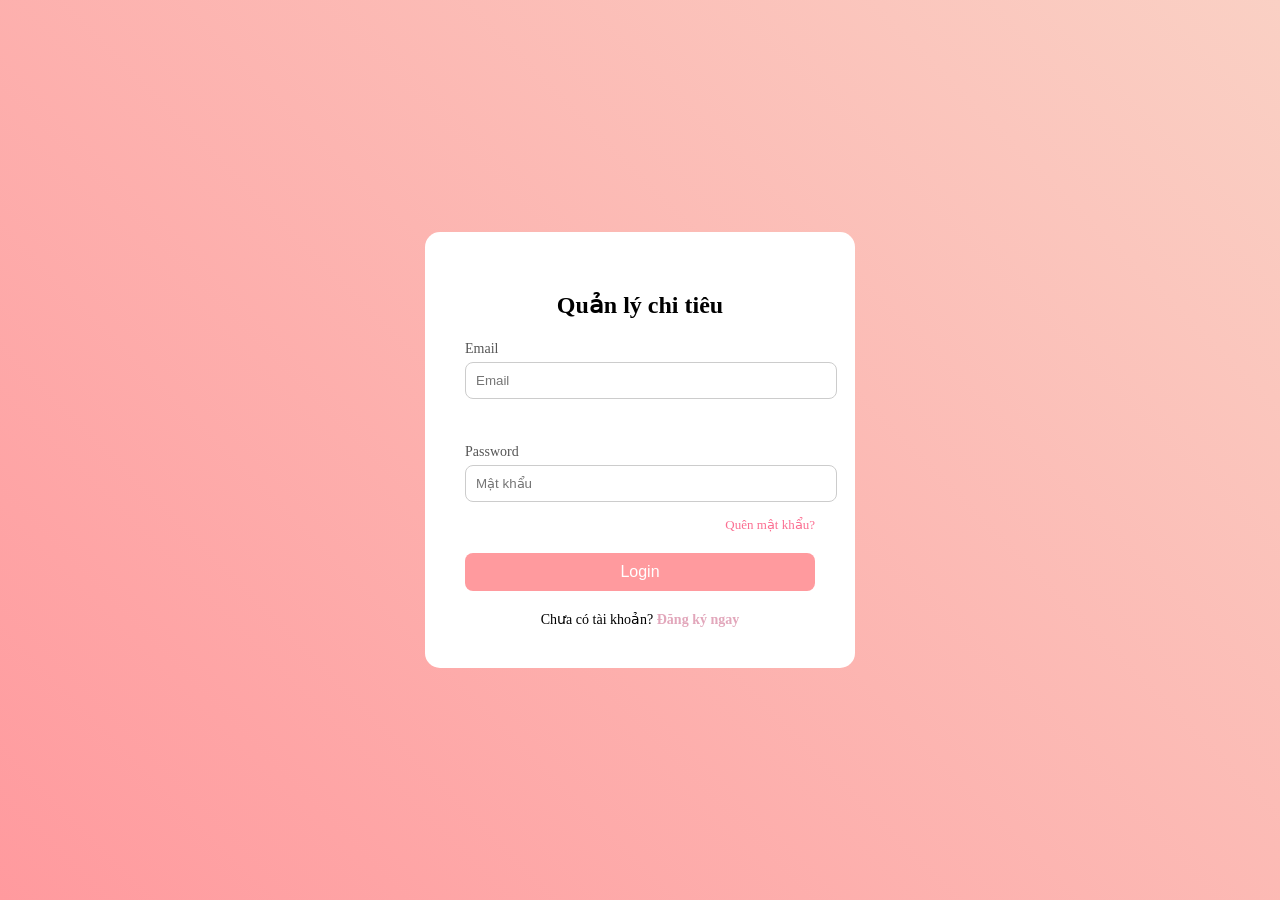
<file: index.html>
<!DOCTYPE html>
<html lang="en">
<head>
    <meta charset="UTF-8">
    <meta name="viewport" content="width=device-width, initial-scale=1.0">
    <title>Login</title>
    <script src="register_login.js" defer></script>
    <style>
        body{
            margin:0;
            height: 100vh;
            display: flex;
            justify-content: center;
            align-items: center;
            background: linear-gradient(45deg,#ff9a9e,#fad0c4);
        }
        .login-box{
            background: white;
            padding: 40px;
            width: 350px;
            border-radius: 15px;
            text-align: center;
        }
        .login-box h2{
            margin-bottom: 20px;
        }

        .input-group{
            margin-bottom: 20px;
            text-align: left;
        }
        .input-group label{
            font-size: 14px;
            color:#555;
        }
        .input-group input{
            width: 100%;
            padding: 10px;
            margin-top: 5px;
            border-radius: 8px;
            border: 1px solid #ccc;
            outline: none;
            transition: 0.3s;
        }
        .input-group:focus{
            border-color: #ff9a9e;
        }

        button{
            width: 100%;
            padding: 10px;
            border: none;
            border-radius: 8px;
            background-color: #ff9a9e;
            color: white;
            font-size: 16px;
            cursor: pointer;
            transition: 0.3s;
        }
        button:hover{
            background-color:#cc9b8e;
        }
        .register-link a {
            color: #e2a7bb; /* Màu hồng giống nút bấm của bạn */
            transition: all 0.3s ease;
        }

        .register-link a:hover {
            color: #d18ba3; /* Đậm hơn một chút khi di chuột vào */
            text-decoration: underline;
        }
        .error-msg {
            color: #ff4d4d;
            font-size: 13px;
            display: block;
            margin-top: 5px;
            min-height: 18px; 
        }

        input.invalid {
            border: 1px solid #ff4d4d !important;
            background-color: #fff5f5;
        }
        .forgot-password-wrap {
        text-align: right;
        margin-top: -10px;
        margin-bottom: 15px;
        }
    
        .forgot-password-wrap a {
            color: #fb6f92;
            text-decoration: none;
            font-size: 13px;
            font-weight: 500;
            transition: 0.3s;
        }
        
        .forgot-password-wrap a:hover {
            color: #ff9a9e;
            text-decoration: underline;
        }
    </style>
</head>
<body>
    <div class="login-box">
        <h2>Quản lý chi tiêu</h2>

        <div class="input-group">
            <label>Email</label>
            <input type="email" id="email" placeholder="Email">
            <span class="error-msg" id="email-error"></span>
        </div>

        <div class="input-group">
            <label>Password</label>
            <input type="password" id="password" placeholder="Mật khẩu">
            <span class="error-msg" id="pass-error"></span>
            <div class="forgot-password-wrap">
                <a href="forgot-password.html">Quên mật khẩu?</a>
            </div>
        </div>

        <button onclick="login()">Login</button>

        <div class="error" id="error"></div>

        <div class="register-link" style="margin-top: 20px; text-align: center; font-size: 14px;">
        Chưa có tài khoản? <a href="register.html" style="color: #e2a7bb; text-decoration: none; font-weight: bold;">Đăng ký ngay</a>
    </div>  
    </div>
    
</body>
</html>
</file>
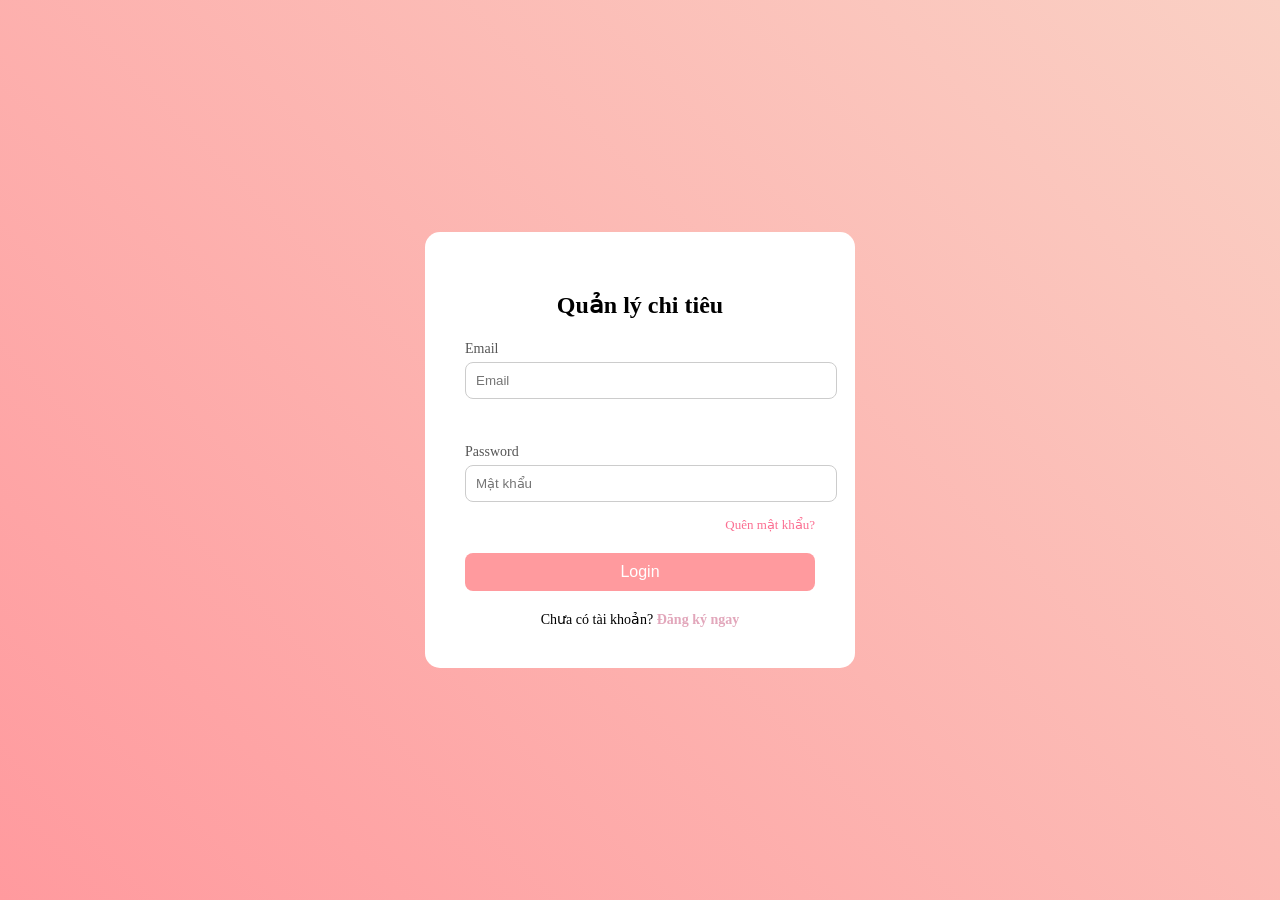
<file: Admin.html>
<!DOCTYPE html>
<html lang="vi">
<head>
    <meta charset="UTF-8">
    <title>Hệ thống Quản trị - Expense Admin</title>
    <link rel="stylesheet" href="Admin.css">
</head>
<body>

<div class="admin-container">
    <div class="sidebar">
        <div class="admin-brand">
            <div class="avatar-admin">👤</div>
            <div>
                <h3>Xin chào, Admin 👋</h3>
                <p id="adminEmailDisplay">admin@example.com</p>
            </div>
        </div>
        <nav>
            <a href="#" class="nav-link active" onclick="switchTab('users')">📊 Tổng quan</a>
            <a href="#" class="nav-link" onclick="switchTab('expenses')">👤 Người dùng</a>
            <a href="#" class="nav-link" onclick="switchTab('overview')">💰 Chi tiêu</a>
        </nav>
        <button class="logout-btn" onclick="handleLogout()">Đăng xuất</button>
    </div>

    <div class="main-content">
        <div class="main-header">
            <h2>Admin Dashboard</h2>
            <select class="month-picker">
                <option>Tháng 3, 2026</option>
            </select>
        </div>

        <div class="stats-grid">
            <div class="stat-card">
                <div class="stat-icon blue">📊</div>
                <div class="stat-info">
                    <p>Tổng danh mục</p>
                    <h3 id="statCategories">0</h3>
                </div>
            </div>
            <div class="stat-card">
                <div class="stat-icon orange">👤</div>
                <div class="stat-info">
                    <p>Người dùng</p>
                    <h3 id="statUsers">0</h3>
                </div>
            </div>
            <div class="stat-card">
                <div class="stat-icon purple">💸</div>
                <div class="stat-info">
                    <p>Tổng chi tiêu</p>
                    <h3 id="statTotalMoney">0đ</h3>
                </div>
            </div>
        </div>

        <div class="card">
            <div class="card-header">
                <h3>User Management</h3>
                <input type="text" placeholder="Tìm tên hoặc email..." class="search-input" id="userSearch" onkeyup="loadAdminData()">
            </div>
            <table class="admin-table">
                <thead>
                    <tr>
                        <th>Tên</th>
                        <th>Email</th>
                        <th>Trạng thái</th>
                        <th>Hành động</th>
                    </tr>
                </thead>
                <tbody id="userList"></tbody>
            </table>
        </div>

        <div class="card" style="margin-top: 30px;">
            <div class="card-header">
                <h3>Expense Management</h3>
                <select id="expenseUserFilter" onchange="loadAdminData()">
                    <option value="all">Tất cả người dùng</option>
                </select>
            </div>
            <table class="admin-table">
                <thead>
                    <tr>
                        <th>Người dùng</th>
                        <th>Danh mục</th>
                        <th>Số tiền</th>
                        <th>Ngày</th>
                        <th>Hành động</th>
                    </tr>
                </thead>
                <tbody id="expenseList"></tbody>
            </table>
        </div>
    </div>
</div>

<script src="Admin.js"></script>
</body>

</html>
</file>
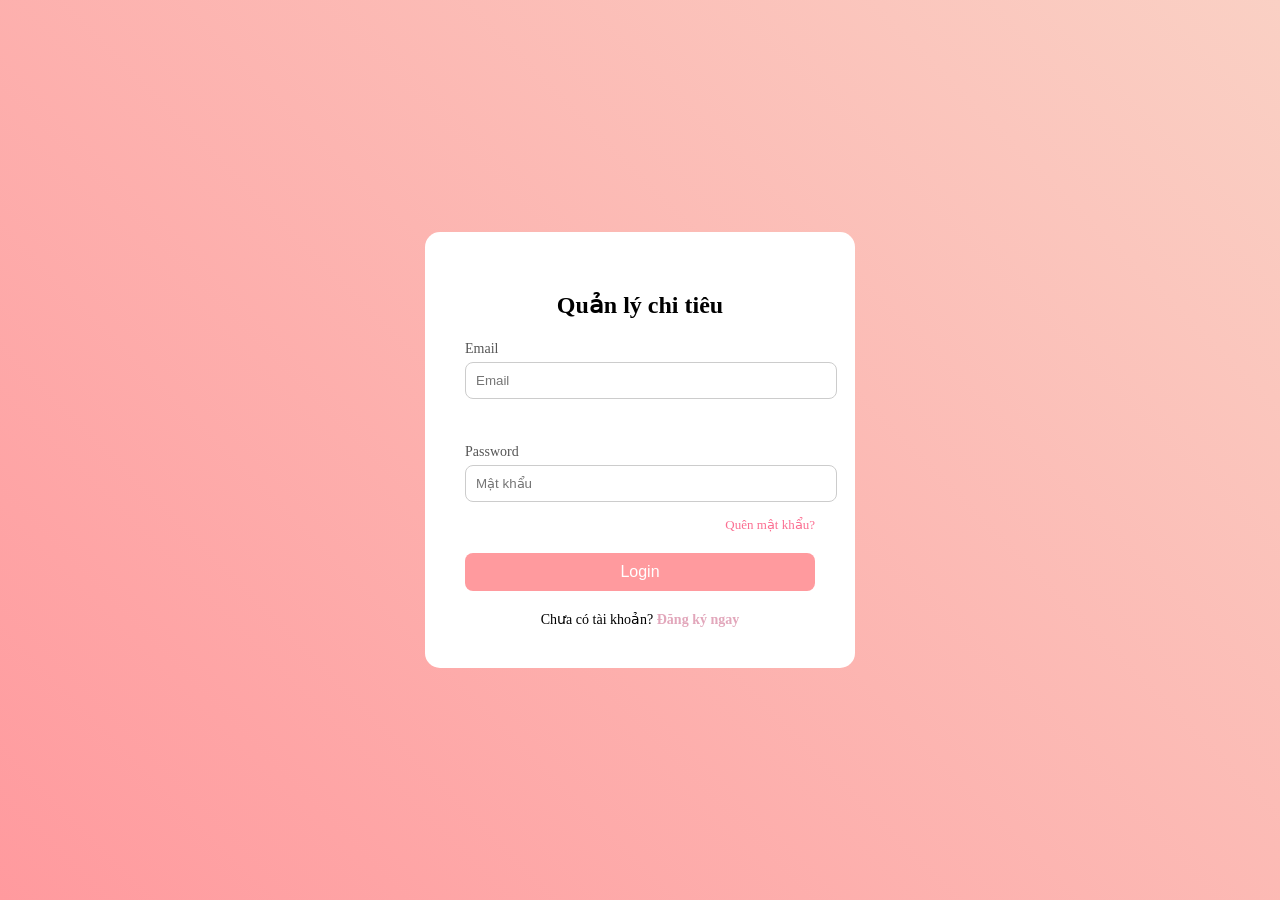
<file: expense.html>
<!DOCTYPE html>
<html lang="en">
<head>
    <meta charset="UTF-8">
    <meta name="viewport" content="width=device-width, initial-scale=1.0">
    <title>Expense</title>
    <script src="User.js" defer></script>
    <link rel="stylesheet" href="User.css">
    <link rel="stylesheet" href="https://cdnjs.cloudflare.com/ajax/libs/font-awesome/6.5.1/css/all.min.css">
</head>
<body>
    <div class="dashboard">
       <aside class="sidebar">
            <div class="logo">
                <i class="fa-solid fa-wallet"></i>
                <h2> Quản lý chi tiêu</h2>
            </div>
            <ul class="menu">
                <li>
                    <a href="User.html">
                        <i class="fa-solid fa-camera"></i>
                        <span>Tổng quan</span>
                    </a>
                </li>
                
                <li>
                    <i class="fa-solid fa-layer-group"></i>
                    <span>Danh mục</span>
                </li>
                
                <li>
                    <a href="expense.html"> 
                        <i class="fa-solid fa-file-invoice"></i>
                        <span>Chi tiêu</span>
                    </a>
                </li>
                
                <li>
                   <i class="fa-solid fa-bullseye"></i>
                    <span>Mục tiêu</span>
                </li>
                
                <li>
                    <a href="Profile.html">
                        <i class="fa-regular fa-user"></i>
                        <span>Trang cá nhân</span>
                    </a>
                </li>
            </ul>
        </aside>
        <div class="main">
            <div class="profile">
                <h2>Chi tiêu</h2>
            </div>
            <div style="padding: 0 30px;">
                <section class="expense-form">
                    <form id="addexpense">
                        <select id="category">
                            <option value="">Chọn danh mục</option>
                            <option>Ăn uống</option>
                            <option>Di chuyển</option>
                            <option>Giải trí</option>
                            <option>Khác</option>
                        </select>
                        <input type="number" id="amount" placeholder="Số tiền">
                        
                        <input type="date" id="date">
                        <textarea id="note" placeholder="Ghi chú"></textarea>
                        <button type="submit" id="submitBtn">Thêm</button>
                    </form>
                </section>
                <section class="expense-list">
                    <h2>Danh sách chi tiêu</h2>
                    <table>
                        <thead>
                            <tr>
                                <th>Danh mục</th>
                                <th>Số tiền</th>
                                <th>Ngày</th>
                                <th>Ghi chú</th>
                                <th>Hành động</th>
                            </tr>
                        </thead>
                        <tbody id="expenseTable"></tbody>
                    </table>
                </section>
            </div>
        </div>
    </div>
</body>
</html>
</file>
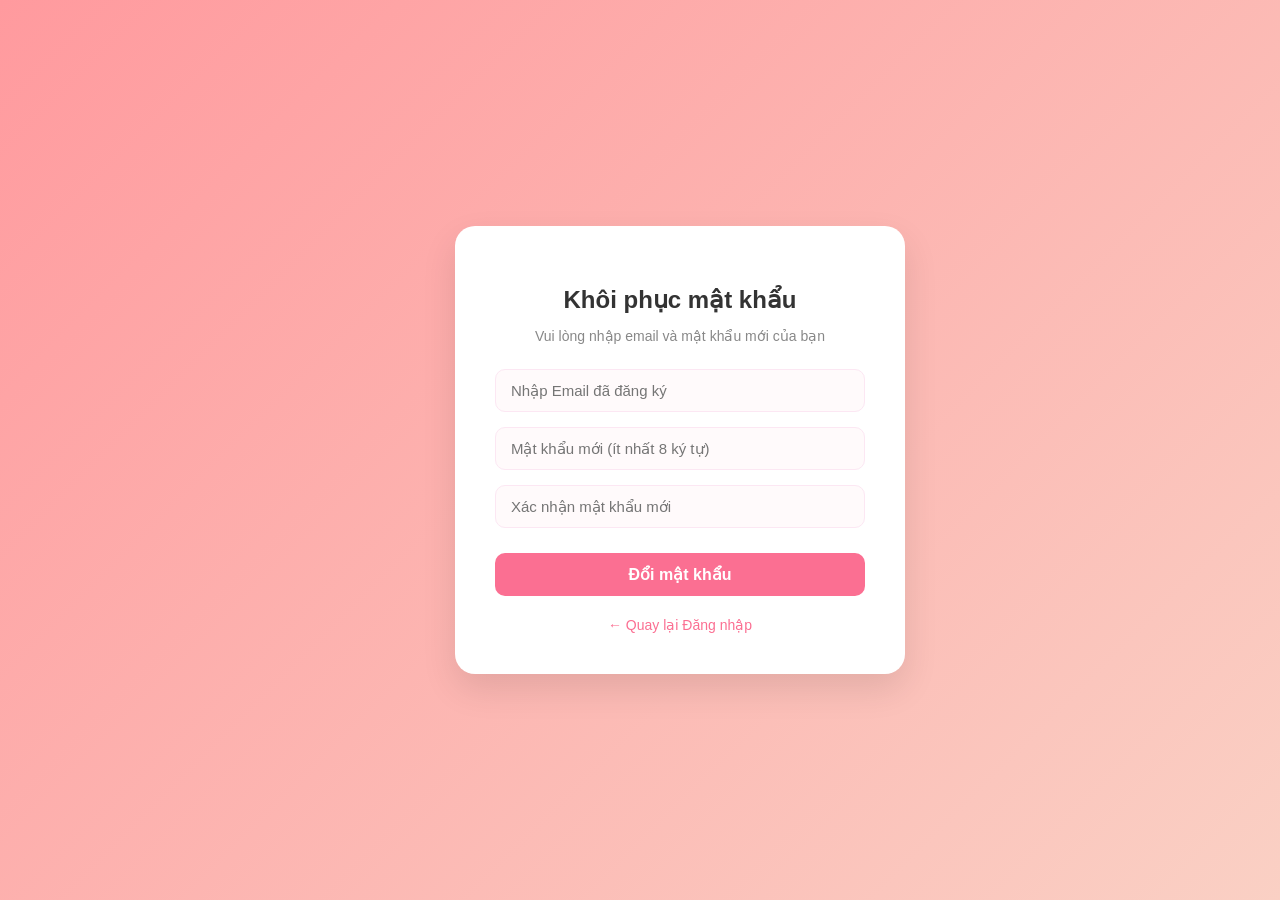
<file: forgot-password.html>
<!DOCTYPE html>
<html lang="vi">
<head>
    <meta charset="UTF-8">
    <meta name="viewport" content="width=device-width, initial-scale=1.0">
    <title>Khôi phục mật khẩu</title>
    <script src="forgot-password.js" defer></script>
    <link rel="stylesheet" href="forgot-password.css"> </head>
<body>
    <div class="forgot-container">
        <div class="forgot-box">
            <h2>Khôi phục mật khẩu</h2>
            <p class="subtitle">Vui lòng nhập email và mật khẩu mới của bạn</p>

            <div class="input-group">
                <input type="email" id="forgot-email" placeholder="Nhập Email đã đăng ký">
            </div>

            <div class="input-group">
                <input type="password" id="new-password" placeholder="Mật khẩu mới (ít nhất 8 ký tự)">
            </div>

            <div class="input-group">
                <input type="password" id="confirm-new-password" placeholder="Xác nhận mật khẩu mới">
            </div>

            <button class="btn-reset" onclick="resetPassword()">Đổi mật khẩu</button>
            
            <p id="reset-message" class="message"></p>
            
            <div class="back-to-login">
                <a href="index.html">← Quay lại Đăng nhập</a>
            </div>
        </div>
    </div>
</body>

</html>
</file>
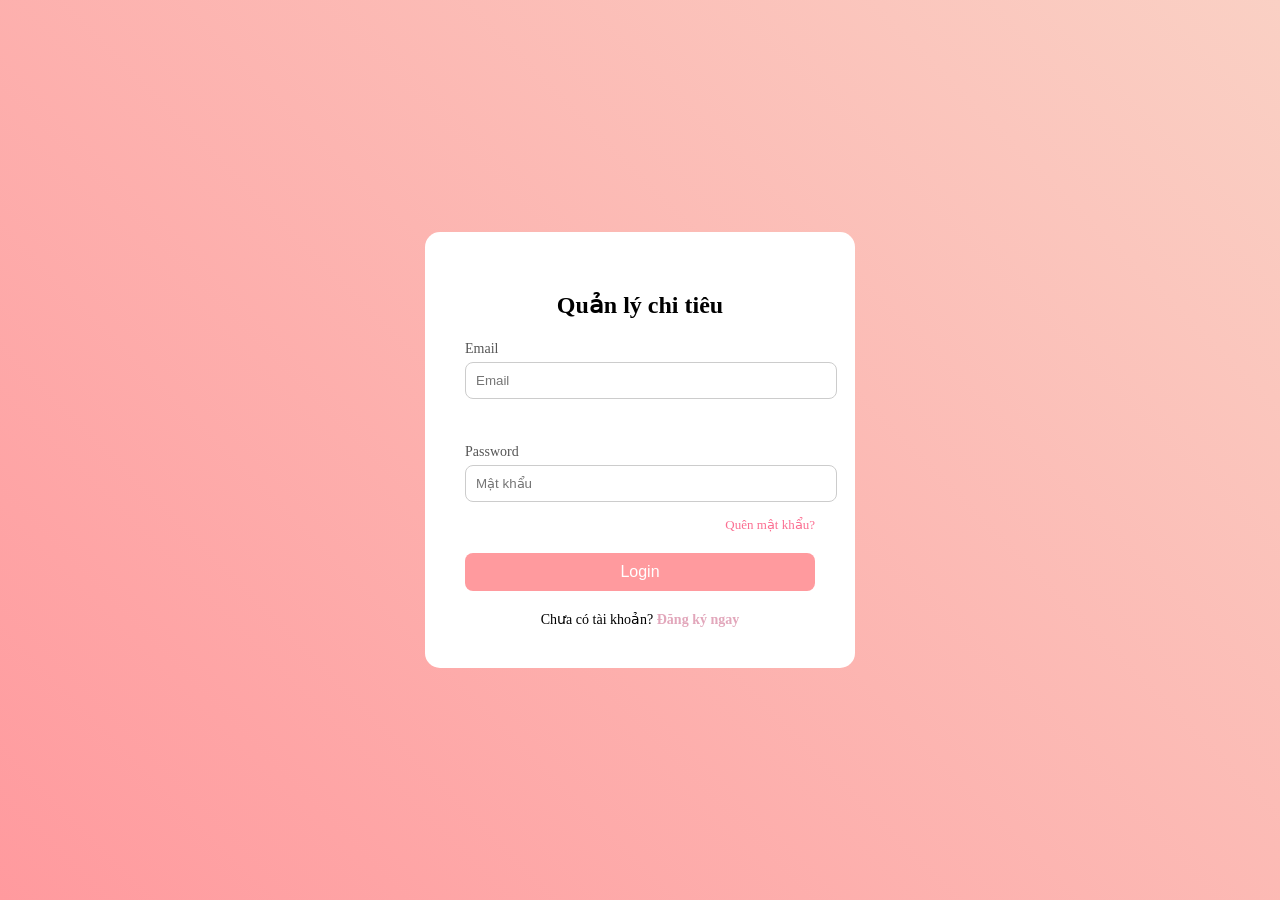
<file: Profile.html>
<!DOCTYPE html>
<html lang="en">
<head>
    <meta charset="UTF-8">
    <meta name="viewport" content="width=device-width, initial-scale=1.0">
    <title>Profile</title>
    <link rel="stylesheet" href="https://cdnjs.cloudflare.com/ajax/libs/font-awesome/6.0.0/css/all.min.css">
    <link rel="stylesheet" href="User.css"> 
    <link rel="stylesheet" href="Profile.css"> </head>
<body>
    <div class="dashboard">
    <aside class="sidebar">
        <div class="logo">
            <i class="fa-solid fa-wallet"></i>
            <h2>Expense Student</h2>
        </div>
        <ul class="menu">
            <li><a href="User.html"><i class="fa-solid fa-camera"></i> <span>Tổng quan</span></a></li>
            <li><a><i class="fa-solid fa-layer-group"></i> <span>Danh mục</span></a></li>
            <li><a href="expense.html"><i class="fa-solid fa-file-invoice"></i> <span>Chi tiêu</span></a></li>
            <li><a><i class="fa-solid fa-bullseye"></i> <span>Mục tiêu</span></a></li>
            <li class="active"><a href="profile.html"><i class="fa-regular fa-user"></i> <span>Trang cá nhân</span></a></li>
        </ul>
    </aside>

    <main class="main-content">
        <div class="profile-card">
            <h3>Cập nhật tài khoản</h3>
            <p>Chỉnh sửa thông tin tài khoản của bạn</p>

            <div class="avatar-section">
                <img id="userAvatar" src="https://i.imgur.com/6VBx3io.png" alt="Avatar">
                <button type="button" class="btn-change-avatar">Đổi Avatar</button>
            </div>

            <form id="profileForm">
                <div class="form-group">
                    <label>Họ và Tên</label>
                    <input type="text" id="name" placeholder="Nguyễn Văn A">
                </div>
                <div class="form-group">
                    <label>Email</label>
                    <input type="email" id="email" disabled>
                </div>
                <div class="form-group">
                    <label>Mật khẩu hiện tại</label>
                    <input type="password" id="oldPassword" placeholder="••••••">
                </div>
                <div class="form-group">
                    <label>Mật khẩu mới</label>
                    <input type="password" id="newPassword" placeholder="Nhập mật khẩu mới">
                </div>
                
                <div class="form-actions">
                    <button type="submit" class="btn-save">Lưu thay đổi</button>
                    <button type="button" class="btn-cancel" onclick="location.href='User.html'">Hủy</button>
                </div>
            </form>
        </div>
    </main>
</div>

    <script src="Profile.js"></script>
</body>

</html>
</file>
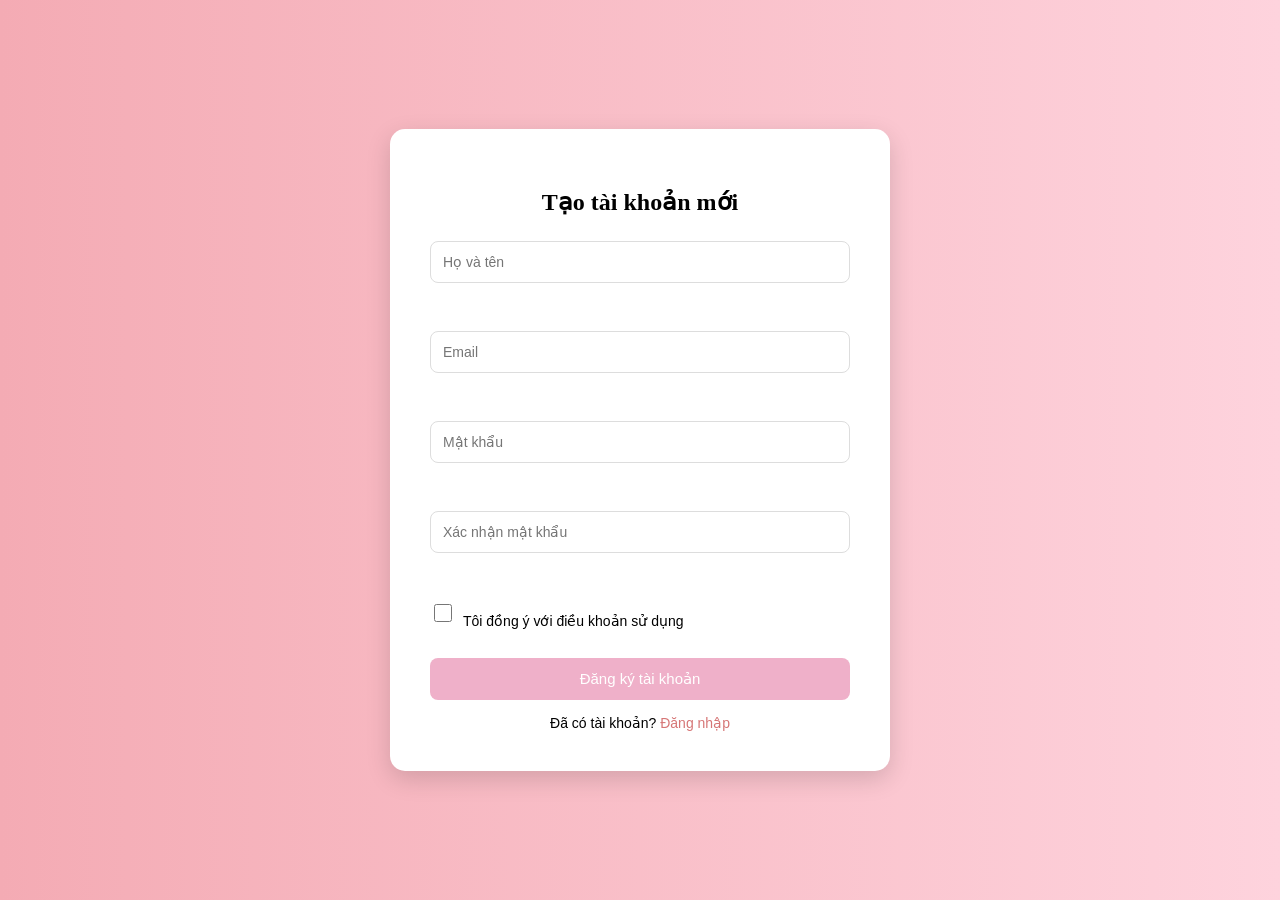
<file: register.html>
<!DOCTYPE html>
<html lang="vi">
<head>
<meta charset="UTF-8">
<title>Đăng ký - Quản lý chi tiêu</title>
<style>
body {
    margin: 0;
    font-family: Arial, sans-serif;
    height: 100vh;
    display: flex;
    justify-content: center;
    align-items: center;
    background: linear-gradient(to right, #f4abb4, #fed3dd);
}

.container {
    background: #ffffff;
    padding: 40px;
    width: 420px;
    border-radius: 15px;
    box-shadow: 0 8px 25px rgba(0,0,0,0.15);
}

h2 {
    text-align: center;
    font-family: "Times New Roman", serif;
    margin-bottom: 25px;
}

.form-row {
    display: flex;
    gap: 10px;
}

input {
    width: 100%;
    padding: 12px;
    margin-bottom: 18px;
    border-radius: 8px;
    border: 1px solid #ccc;
    outline: none;
    font-size: 14px;
}

input:focus {
    border-color: #d67676;
}

.checkbox {
    margin-bottom: 18px;
}

.checkbox label {
    display: flex;
    align-items: center;
    gap: 8px;
    font-size: 14px;
    cursor: pointer;
}

.checkbox input {
    width: 18px;
    height: 18px;
}

button {
    width: 100%;
    padding: 12px;
    border-radius: 8px;
    border: none;
    background-color: #efb0c9;
    color: white;
    font-size: 15px;
    cursor: pointer;
}

button:hover {
    background-color: #efb0c9;
}

.message {
    margin-top: 10px;
    text-align: center;
    font-size: 14px;
}
.error { color: red; }
.success { color: green; }

.login-link {
    text-align: center;
    margin-top: 15px;
    font-size: 14px;
}
.login-link a {
    color: #d67676;
    text-decoration: none;
}
.input-group {
    margin-bottom: 7px; 
    text-align: left;
    width: 100%;
}


input {
    width: 100%;
    padding: 12px;
    border: 1px solid #ddd;
    border-radius: 8px;
    box-sizing: border-box;
}
.error-msg {
    color: #ff4d4d;
    font-size: 13px;
    display: block;
    margin-top: 5px;
    min-height: 18px; 
}

input.invalid {
    border: 1px solid #ff4d4d !important;
    background-color: #fff5f5;
}
</style>
</head>

<body>

    <div class="container">
        <h2>Tạo tài khoản mới</h2>

        <div class="input-group">
            <input type="text" id="fullname" placeholder="Họ và tên">
            <span class="error-msg" id="fullname-error"></span>
        </div>

        <div class="input-group">
            <input type="email" id="email" placeholder="Email">
            <span class="error-msg" id="email-error"></span>
        </div>

        <div class="input-group">
            <input type="password" id="password" placeholder="Mật khẩu">
            <span class="error-msg" id="pass-error"></span>
        </div>

        <div class="input-group">
            <input type="password" id="confirm" placeholder="Xác nhận mật khẩu">
            <span class="error-msg" id="confirm-error"></span>
        </div>

    <div class="checkbox">
        <label>
        <input type="checkbox" id="agree">
        Tôi đồng ý với điều khoản sử dụng
        </label>
    </div>

    <button onclick="register()">Đăng ký tài khoản</button>

    <div id="message" class="message"></div>

    <div class="login-link">
        Đã có tài khoản? <a href="./index.html">Đăng nhập</a>
    </div>
</div>
<script src="register_login.js"></script>
</body>
</html>
</file>
<file: Admin.css>
:root {
    --text-active: #166534 ;
    --text-locked: #fee2e2;
    --blue-pastel: #dbeafe;
    --border: #e2e8f0;
    --primary-blue: #3b82f6;
}

body { 
    font-family: 'Segoe UI', sans-serif; 
    background: var(--bg); 
    margin: 0; 
    color: var(--text); 
}
.admin-container { 
    display: flex; 
    min-height: 100vh; 
    background: #FEE2E2
}
.sidebar { 
    width: 260px; 
    background: #fce7f3 ; 
    border-right: 1px solid var(--border); 
    padding: 20px; 
}
.admin-brand { 
    display: flex; 
    align-items: center; 
    gap: 10px; 
    margin-bottom: 30px; 
}
.nav-link { 
    display: block; 
    padding: 12px; 
    text-decoration: none; 
    color: #64748b; 
    border-radius: 8px; 
    margin-bottom: 5px; 
}
.nav-link.active { 
    background: #eff6ff; 
    color: var(--blue); 
    font-weight: 600; 
}
.main-content { 
    flex: 1; 
    padding: 30px; 
}
.main-header { 
    display: flex; 
    justify-content: space-between; 
    align-items: center; 
    margin-bottom: 25px; 
}
.stats-grid { 
    display: grid; 
    grid-template-columns: repeat(3, 1fr); 
    gap: 20px; 
    margin-bottom: 30px; 
}
.stat-card { 
    background: #FECACA ; 
    padding: 20px; 
    border-radius: 15px; 
    display: flex; 
    align-items: center; 
    gap: 15px; 
    box-shadow: 0 2px 10px rgba(0,0,0,0.02); 
}
.stat-card:hover{
    transform:translateY(-5px);
}
.stat-icon { 
    width: 45px; 
    height: 45px; 
    border-radius: 10px; 
    display: flex; 
    align-items: center; 
    justify-content: center; 
    font-size: 20px; 
}
.stat-icon.blue {
    background: #dbeafe; 
}
.stat-icon.orange { 
    background: #ffedd5; 
}
.stat-icon.purple { 
    background: #f3e8ff; 
}
.card {
    background: var(--white); 
    border-radius: 15px; 
    padding: 20px; 
    box-shadow: 0 2px 10px rgba(0,0,0,0.02); 
}
.card-header { 
    display: flex; 
    justify-content: space-between; 
    align-items: center; 
    margin-bottom: 15px; 
}
.admin-table { 
    width: 100%; 
    border-collapse: collapse; 
}
.admin-table th { 
    text-align: left; 
    padding: 12px; 
    background: #f8fafc; 
    color: #64748b; 
    font-size: 14px; 
}
.admin-table td { 
    padding: 15px 12px; 
    border-bottom: 1px solid #f1f5f9; 
}
.badge { 
    padding: 4px 10px; 
    border-radius: 6px; 
    font-size: 12px; 
}
.badge.active { 
    background: #dcfce7; 
    color: #166534; 
}
.badge.locked { 
    background: #fee2e2; 
    color: #991b1b; 
}
.tag { 
    background: #f1f5f9; 
    padding: 3px 8px; 
    border-radius: 4px; 
    font-size: 11px; 
}
.amount { 
    font-weight: bold; 
    color: #0f172a; 
}

.btn-lock { 
    background: #f1f5f9; 
    border: none; padding: 6px 12px; 
    border-radius: 6px; 
    cursor: pointer; 
}
.btn-delete { 
    background: #fee2e2; 
    color: #ef4444; 
    border: none; 
    padding: 6px 12px; 
    border-radius: 6px; 
    cursor: pointer; 
    margin-left: 5px; 
}
.search-input { 
    padding: 8px 15px; 
    border: 1px solid var(--border); 
    border-radius: 8px; 
    outline: none; 
    width: 250px; 
}
.logout-btn {
    /* Layout & Vị trí */
    display: flex;
    align-items: center;
    justify-content: center;
    width: 100%;
    padding: 12px;
    margin-top: 20px;
    background-color: #FEE2E2;
    color: #991B1B;            
    font-size: 14px;
    font-weight: 600;
    border: 1px solid #FECACA; 
    border-radius: 12px;       
    cursor: pointer;
    transition: all 0.3s cubic-bezier(0.4, 0, 0.2, 1);
    box-shadow: 0 2px 4px rgba(153, 27, 27, 0.05);
}
.logout-btn:hover {
    background-color: #FECACA; 
    color: #7F1D1D;            
    transform: translateY(-2px); 
    box-shadow: 0 4px 12px rgba(153, 27, 27, 0.15); 
}
.logout-btn:active {
    transform: translateY(0);
    background-color: #FCA5A5;
}
</file>
<file: User.css>
body{
    margin:0;
    font-family: Arial, sans-serif;
    background:#f4f6fb;
}

.dashboard{
    display:flex;
    width: 100%;
}

.sidebar{
    width:250px;
    height: 100vh;
    background:linear-gradient(135deg,#ff9a9e,#fad0c4);
    color:white;
    padding:20px;
    display: flex;
    flex-direction: column;
}
.logo{
    display: flex;
    gap: 10px
}
.logo i{
    font-size: 20px;
    margin-bottom: 30px;
}
.logo h2{
    margin: 0;
}
.menu{
    list-style: none;
    padding: 0;
    margin: 0;
}
.menu ul{
    list-style:none;
    padding:0;
}

.menu li{
    margin:15px 0;
    cursor:pointer;
    font-size: 18px;
}
.menu li i{
    font-size: 18px;
    width: 20px;
}
.menu li:hover{
    background-color: #fad0c4;
    border-radius: 8px;
}
.menu a{
    text-decoration: none;
    color: inherit;
    display: flex;
    align-items: center;
    gap: 10px;
}
.main{
    flex:1;
    background: #ecd5e3;
    min-width: 0;
    overflow-x: hidden;
}
.head{
    padding: 20px 30px;
    background: white;
    display: flex;
    border-radius: 8px;
    justify-content: space-between;
    align-items: center;
}
.tile{
    color: #394257;
    margin-bottom: 30px;
}
.profile{
    display: flex;
    justify-content: space-between;
    align-items: center;
    padding: 20px 30px;
    position: relative;
}
.profile img{
    border-radius: 50% solid #fff;
    width: 40px;
    height: 40px;
    object-fit: cover;
}
.profile i{
    font-size: 20px;
    margin-left: 10px;
    cursor: pointer;
}
.dropdown{
    position: absolute;
    top: 45px;
    right: 0;
    background: white;
    border-radius: 8px;
    display: none;
    padding: 10px 0;
}
.dropdown p{
    padding: 8px 15px;
    cursor: pointer;
}
.dropdown p:hover{
    background: #ecd5e3;
}
.dropdown.show-menu {
    display: block;
}
.cards{
    display:flex;
    gap:20px;
    margin-bottom:30px;
    margin-top: 20px;
}

.card{
    background:white;
    padding:20px;
    border-radius:15px;
    flex:1;
    box-shadow:0 10px 25px rgba(0,0,0,0.1);
    transition:0.3s;
    background-color:#ffe5ec;
}
.card i{
    font-size: 24px;
    color: #fb6f92;
}
.card h5{
    font-size: 20px;
}
.card p{
    font-size: 20px;
}
.card:hover{
    transform:translateY(-5px);
}
/* Card ngân sách */
.budget-card {
    display: flex;
    flex-direction: column;
    justify-content: space-between;
    padding: 20px;
}
.modal {
    display: none;
    position: fixed;
    inset: 0;
    background: rgba(0,0,0,0.3);
    justify-content: center;
    align-items: center;
}

.modal-content {
    background: white;
    padding: 20px;
    border-radius: 12px;
    width: 300px;
}
.btn-cancel {
    background-color: #f0f0f0 !important;
    color: #333 !important;
    margin-top: 10px;
}

/* Hiệu ứng con trỏ cho các nút mở modal */
.budget-card, .dot_menu {
    cursor: pointer;
}
.chart{
    flex:2;
    background: white;
    padding: 20px;
    border-radius: 12px;
    min-width: 300px ;
    height: 500px;
    margin-left: 0px;
}
.chart canvas{
    margin-top: 20px;
    height: 300px;
}
.expense-form{
    position: relative;
}
.goBack{
    position: absolute;
    top: 15px;
    left: 20px;
    text-decoration: none;
    font-size: 14px;
    padding: 6px 12px;
    background: #fb6f92;
    color: white;
    border-radius: 6px;
    transition: 0.3s;
}

.goBack:hover{
    background: #ff9a9e;
}
.expense-form, .expense-list{
    background: #ecd5e3;
    padding:25px;
    border-radius: 12px;
    margin-bottom: 25px;
}
.expense-form form{
    display: flex;
    gap:15px;
    margin-top: 15px;
}
.expense-form select, .expense-form input{
    flex:1;
    padding: 10px;
    border-radius: 8px;
    border: 1px solid #ddd;
}
.expense-form button{
    padding: 10px 20px;
    background: #6c8cff;
    color: white;
    border: none;
    border-radius: 8px;
    cursor: pointer;
}
.expense-form button:hover{
    opacity: 0.9;
}
table{
    width:100%;
    border-collapse:collapse;
    margin-top: 15px;
}

th, td{
    padding:12px;
    text-align:center;
}
thead{
    background-color: #f2f4ff;
}
tbody tr{
    border-bottom: 1px solid #eee;
}
tbody tr:hover{
    background: #f9f9ff;
}
th{
    background:#ffc2d1;
    color:white;
}
#note {
    width: 200px;
    min-height: 40px;
    padding: 10px;
    border: 1px solid #fce7f3; /* Màu hồng nhạt */
    border-radius: 8px;
    background-color: #fff;
    font-family: inherit;
    resize: vertical; /* Cho phép kéo dãn chiều cao */
    outline: none;
    transition: border-color 0.3s;
}

#note:focus {
    border-color: #f472b6; /* Đậm hơn khi nhấn vào */
    box-shadow: 0 0 0 2px rgba(244, 114, 182, 0.1);
}


.btn-sua, .btn-xoa {
    padding: 6px 12px;
    margin: 2px;
    border: none;
    border-radius: 6px;
    cursor: pointer;
    font-weight: 500;
    transition: all 0.2s ease;
    font-size: 13px;
}


.btn-sua {
    background-color: #eff6ff;
    color: #1d4ed8;
    border: 1px solid #dbeafe;
}

.btn-sua:hover {
    background-color: #dbeafe;
    transform: translateY(-1px);
}


.btn-xoa {
    background-color: #fef2f2;
    color: #dc2626;
    border: 1px solid #fee2e2;
}

.btn-xoa:hover {
    background-color: #fee2e2;
    transform: translateY(-1px);
}


td:last-child {
    display: flex;
    justify-content: center;
    gap: 5px;
}
.content{
    display: flex;
    gap: 20px;
    align-items: stretch;
    width: 100%;
    margin-top: 30px;
    flex-wrap: nowrap;
}
.chart{
    flex: 7; 
    width: 100%;
    min-width: 0;
}
.chart-container{
    width: 100%;
    margin: 40px auto;
    background: white;
    padding: 30px;
    border-radius: 20px;
    box-shadow: 0 10px 30px rgba(0,0,0,0.08);
    height: 500px;
}

.chart-header{
    display: flex;
    justify-content: space-between;
    align-items: center;
    margin-bottom: 20px;
}

.chart-body{
    height: 350px;
}
.chart-header select{
    padding:8px 12px;
    border-radius:8px;
    border:1px solid #ff9a9e;
    margin-right:10px;
}
.chart-body canvas{
    width: 100%;
    height: 100%;
}
.goal_section{
    flex: 3; 
    width: 100%;
    min-width: 300px;
    display: flex;
}
.goal_card {
    width: 100%;
    max-width: 350px;
    background: #ffffff;
    padding: 25px;
    border-radius: 24px;
    box-shadow: 0 15px 40px rgba(0,0,0,0.05);
}

.goal_header {
    display: flex;
    justify-content: space-between;
    align-items: center;
    margin-bottom: 20px;
}

.goal_header h3 {
    font-size: 18px;
    font-weight: 600;
}

.dot_menu {
    color: #aaa;
    font-size: 20px;
}

.goal_row {
    display: flex;
    justify-content: space-between;
    margin-bottom: 8px;
    font-size: 14px;
    color: #555;
}

.progress_bar {
    height: 10px;
    background: #e8eaf6;
    border-radius: 50px;
    overflow: hidden;
    margin: 12px 0 18px;
}

.progress_bar.small {
    height: 8px;
    margin-top: 10px;
}

.progress_fill {
    height: 100%;
    width: 0%;
    background: linear-gradient(90deg, #ff758c, #ff7eb3);
    border-radius: 50px;
    transition: width 0.6s ease;
}

.goal_section_item {
    display: flex;
    align-items: center;
    gap: 10px;
    margin-top: 8px;
}

.bullet {
    width: 12px;
    height: 12px;
    border-radius: 50%;
}

.pink {
    background: #ff758c;
}

.blue {
    background: #6c8cff;
}

.big_money {
    font-size: 20px;
    font-weight: 600;
}

.percent_text {
    margin-top: 10px;
    font-weight: 600;
    color: #ff4f8b;
}
@media (max-width: 768px) {
    .content {
        flex-wrap: wrap; 
    }
    .chart, .goal_section {
        flex: 1 1 100%; 
    }
}
@media (max-width: 1200px) {
    .sidebar {
        width: 70px; 
    }
    .sidebar h2, .sidebar span {
        display: none; 
    }
    .main {
        padding: 15px; 
    }
}
</file>
<file: forgot-password.css>
/* Căn giữa toàn bộ trang */
body {
    margin: 0;
    padding: 0;
    display: flex;
    justify-content: center;
    align-items: center;
    min-height: 100vh;
    background: linear-gradient(135deg, #ff9a9e 0%, #fad0c4 100%);
    font-family: 'Segoe UI', Tahoma, Geneva, Verdana, sans-serif;
}

.forgot-box {
    background: white;
    padding: 40px;
    border-radius: 20px;
    box-shadow: 0 15px 35px rgba(0, 0, 0, 0.1);
    width: 100%;
    max-width: 400px;
    text-align: center;
}

.forgot-box h2 {
    color: #333;
    margin-bottom: 10px;
}

.subtitle {
    font-size: 14px;
    color: #888;
    margin-bottom: 25px;
}

.input-group {
    margin-bottom: 15px;
}

.input-group input {
    width: 100%;
    padding: 12px 15px;
    border: 1px solid #fce7f3;
    border-radius: 10px;
    background-color: #fffafb;
    font-size: 15px;
    transition: all 0.3s ease;
    box-sizing: border-box;
}

.input-group input:focus {
    outline: none;
    border-color: #fb6f92;
    box-shadow: 0 0 8px rgba(251, 111, 146, 0.2);
}

.btn-reset {
    width: 100%;
    padding: 12px;
    background: #fb6f92;
    color: white;
    border: none;
    border-radius: 10px;
    font-size: 16px;
    font-weight: bold;
    cursor: pointer;
    transition: background 0.3s;
    margin-top: 10px;
}

.btn-reset:hover {
    background: #ff8fab;
}

.message {
    margin-top: 15px;
    font-size: 14px;
    font-weight: 500;
}

.back-to-login {
    margin-top: 20px;
}

.back-to-login a {
    text-decoration: none;
    color: #fb6f92;
    font-size: 14px;
}

.back-to-login a:hover {
    text-decoration: underline;
}
</file>
<file: Profile.css>
/* Layout chung cho toàn trang */
.dashboard {
    display: flex; /* Đưa Sidebar và Main sang hai bên */
    min-height: 100vh;
}

.main-content {
    flex: 1; /* Chiếm hết phần còn lại bên phải */
    padding: 40px;
    background-color: #ffd1dc;
    display: flex;
    flex-direction: column;
    align-items: center; /* Căn giữa card profile */
}

/* Card chứa Form cập nhật */
.profile-card {
    background: white;
    padding: 30px;
    border-radius: 15px;
    width: 100%;
    max-width: 500px;
    box-shadow: 0 5px 15px rgba(0,0,0,0.05);
    text-align: center;
}

/* KHẮC PHỤC LỖI ẢNH TO: Giới hạn kích thước avatar */
.avatar-section {
    margin: 20px 0;
}

.avatar-section img {
    width: 100px;
    height: 100px;
    border-radius: 50%;
    object-fit: cover;
    border: 3px solid #eee;
}

.btn-change-avatar {
    display: block;
    margin: 10px auto;
    background: #f0f2f5;
    border: none;
    padding: 5px 15px;
    border-radius: 5px;
    cursor: pointer;
}

/* Định dạng Form Group */
.form-group {
    text-align: left;
    margin-bottom: 15px;
}

.form-group label {
    display: block;
    font-size: 14px;
    margin-bottom: 5px;
    font-weight: 500;
}

.form-group input {
    width: 100%;
    padding: 10px;
    border: 1px solid #ddd;
    border-radius: 8px;
    box-sizing: border-box; /* Ngăn tràn viền */
}

/* Nút bấm */
.form-actions {
    display: flex;
    gap: 10px;
    margin-top: 20px;
}

.btn-save {
    flex: 2;
    background: #e392a5; /* Màu cam giống hình mẫu bạn gửi */
    color: white;
    border: none;
    padding: 12px;
    border-radius: 8px;
    font-weight: bold;
    cursor: pointer;
}

.btn-cancel {
    flex: 1;
    background: #f0f2f5;
    border: none;
    padding: 12px;
    border-radius: 8px;
    cursor: pointer;
}
</file>
